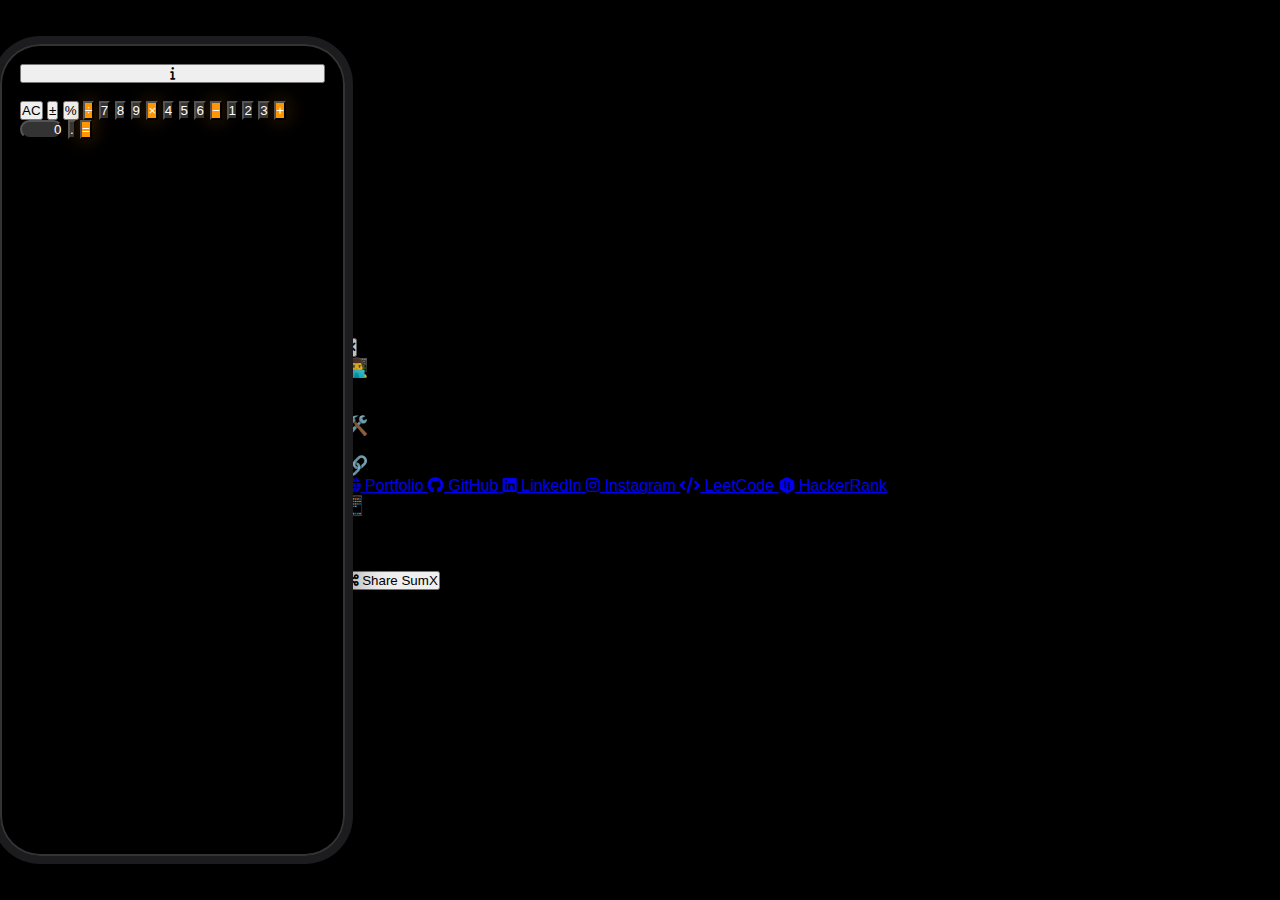
<file: calculator/index.html>
<!DOCTYPE html>
<html lang="en">
  <head>
    <meta charset="UTF-8" />
    <meta name="viewport" content="width=device-width, initial-scale=1.0" />
    <title>SumX - Calculator</title>
    <link rel="manifest" href="manifest.json" />
    <link rel="icon" href="sumX.png" />
    <link rel="stylesheet" href="style.css" />
    <link
      rel="stylesheet"
      href="https://cdnjs.cloudflare.com/ajax/libs/font-awesome/6.0.0/css/all.min.css"
    />
  </head>
  <body>
    <div class="calculator-container">
      <div class="calculator">
        <button class="info-btn" id="info-btn">
          <i class="fas fa-info"></i>
        </button>

        <div class="display-section">
          <div class="history" id="history"></div>
          <div class="current-display" id="display">0</div>
        </div>

        <div class="keypad">
          <button class="key function" data-action="clear">AC</button>
          <button class="key function" data-action="toggle-sign">±</button>
          <button class="key function" data-action="percent">%</button>
          <button class="key operator" data-action="divide">÷</button>

          <button class="key number" data-number="7">7</button>
          <button class="key number" data-number="8">8</button>
          <button class="key number" data-number="9">9</button>
          <button class="key operator" data-action="multiply">×</button>

          <button class="key number" data-number="4">4</button>
          <button class="key number" data-number="5">5</button>
          <button class="key number" data-number="6">6</button>
          <button class="key operator" data-action="subtract">−</button>

          <button class="key number" data-number="1">1</button>
          <button class="key number" data-number="2">2</button>
          <button class="key number" data-number="3">3</button>
          <button class="key operator" data-action="add">+</button>

          <button class="key number zero" data-number="0">0</button>
          <button class="key number" data-action="decimal">.</button>
          <button class="key operator equals" data-action="calculate">=</button>
        </div>
      </div>
    </div>

    <div class="modal-overlay" id="modal-overlay">
      <div class="modal">
        <div class="modal-header">
          <h2>About SumX</h2>
          <button class="close-btn" id="close-btn">
            <i class="fas fa-times"></i>
          </button>
        </div>
        <div class="modal-content">
          <div class="developer-info">
            <h3>👨‍💻 Developer</h3>
            <p><strong>Manpreet Singh Sidhu</strong></p>
            <p>Full-Stack Web Developer</p>
          </div>

          <div class="tech-stack">
            <h3>🛠️ Tech Stack</h3>
            <div class="tech-badges">
              <span class="tech-badge">HTML5</span>
              <span class="tech-badge">CSS3</span>
              <span class="tech-badge">JavaScript</span>
              <span class="tech-badge">Responsive Design</span>
            </div>
          </div>

          <div class="social-links">
            <h3>🔗 Connect with Me</h3>
            <div class="links-grid">
              <a
                href="https://manpreetsidhhu.github.io/"
                target="_blank"
                class="social-link portfolio"
              >
                <i class="fas fa-globe"></i>
                <span>Portfolio</span>
              </a>
              <a
                href="https://github.com/manpreetsidhhu"
                target="_blank"
                class="social-link github"
              >
                <i class="fab fa-github"></i>
                <span>GitHub</span>
              </a>
              <a
                href="https://www.linkedin.com/in/manpreetsinghsidhu"
                target="_blank"
                class="social-link linkedin"
              >
                <i class="fab fa-linkedin"></i>
                <span>LinkedIn</span>
              </a>
              <a
                href="https://instagram.com/mpreet.sidhhu"
                target="_blank"
                class="social-link instagram"
              >
                <i class="fab fa-instagram"></i>
                <span>Instagram</span>
              </a>
              <a
                href="https://www.leetcode.com/manpreetsinghsidhu"
                target="_blank"
                class="social-link leetcode"
              >
                <i class="fas fa-code"></i>
                <span>LeetCode</span>
              </a>
              <a
                href="https://www.hackerrank.com/manpreetsidhhu"
                target="_blank"
                class="social-link hackerrank"
              >
                <i class="fab fa-hackerrank"></i>
                <span>HackerRank</span>
              </a>
            </div>
          </div>

          <div class="app-info">
            <h3>📱 About SumX</h3>
            <p>
              A modern, iPhone-inspired calculator app built with vanilla
              JavaScript. Features a clean interface, smooth animations, and
              full keyboard support.
            </p>
            <p class="version">Version 1.0.0</p>
          </div>

          <div class="share-section">
            <button class="share-btn" id="share-btn">
              <i class="fas fa-share-alt"></i>
              <span>Share SumX</span>
            </button>
          </div>
        </div>
      </div>
    </div>

    <script src="script.js"></script>
  </body>
</html>
</file>
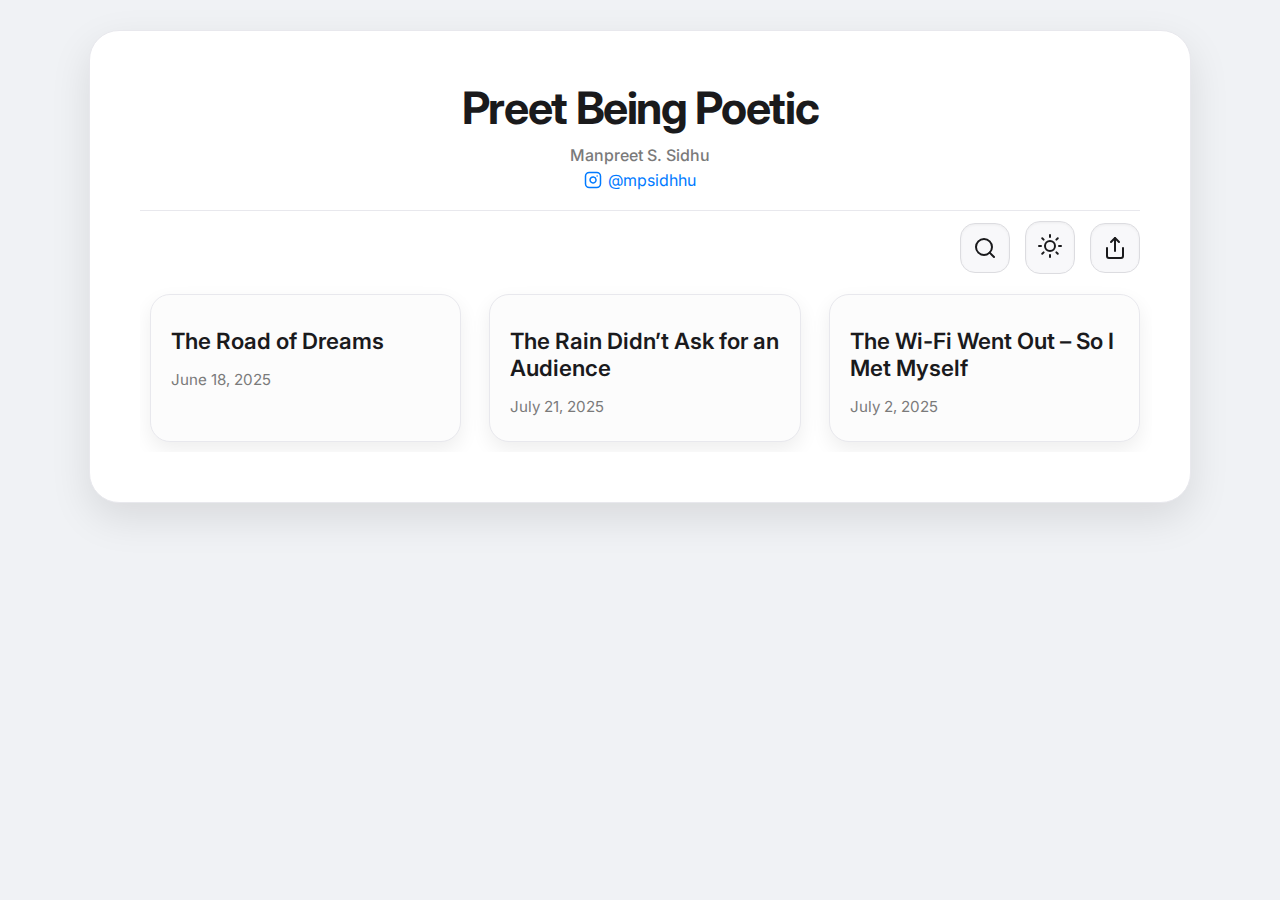
<file: poems/index.html>
<!DOCTYPE html>
<html lang="en">
  <head>
    <meta charset="UTF-8" />
    <link rel="icon" href="https://i.ibb.co/RGytJmVx/icon.png" type="image/png">
    <meta name="viewport" content="width=device-width, initial-scale=1.0" />
    <title>Preet Being Poetic</title>
    <link rel="manifest" href="manifest.json">
    <link
      href="https://fonts.googleapis.com/css2?family=Inter:wght@300;400;500;600;700&display=swap"
      rel="stylesheet"
    />
    <link rel="stylesheet" href="styles.css" />
  </head>
  <body>
    <div id="app">
      <header>
        <h1 class="website-title">Preet Being Poetic</h1>
        <div class="author-info">
          <p class="author-name">Manpreet S. Sidhu</p>
          <a
            href="https://www.instagram.com/mpsidhhu"
            target="_blank"
            rel="noopener noreferrer"
            class="instagram-link-header"
          >
            <svg
              class="instagram-icon"
              viewBox="0 0 24 24"
              fill="none"
              stroke="currentColor"
              stroke-width="2"
              stroke-linecap="round"
              stroke-linejoin="round"
            >
              <rect x="2" y="2" width="20" height="20" rx="5" ry="5"></rect>
              <path d="M16 11.37A4 4 0 1 1 12.63 8 4 4 0 0 1 16 11.37z"></path>
              <line x1="17.5" y1="6.5" x2="17.51" y2="6.5"></line>
            </svg>
            @mpsidhhu
          </a>
        </div>
      </header>

      <div class="main-content-area">
        <div class="controls-bar">
          <div class="search-container">
            <input
              type="text"
              id="search-input"
              placeholder="Search poems..."
              class="search-input hidden"
            />
            <button id="search-toggle-btn" class="control-icon-btn">
              <svg
                class="control-icon"
                viewBox="0 0 24 24"
                fill="none"
                stroke="currentColor"
                stroke-width="2"
                stroke-linecap="round"
                stroke-linejoin="round"
              >
                <circle cx="11" cy="11" r="8"></circle>
                <line x1="21" y1="21" x2="16.65" y2="16.65"></line>
              </svg>
            </button>
          </div>

          <button
            id="theme-toggle-btn"
            class="control-icon-btn theme-toggle-btn"
          >
            <span id="current-theme-icon"></span>
          </button>

          <button id="share-website-btn" class="control-icon-btn">
            <svg
              class="control-icon"
              viewBox="0 0 24 24"
              fill="none"
              stroke="currentColor"
              stroke-width="2"
              stroke-linecap="round"
              stroke-linejoin="round"
            >
              <path d="M4 12v8a2 2 0 0 0 2 2h12a2 2 0 0 0 2-2v-8"></path>
              <polyline points="16 6 12 2 8 6"></polyline>
              <line x1="12" y1="2" x2="12" y2="15"></line>
            </svg>
          </button>
        </div>

        <div id="poem-list-view" class="poem-list-view fade-in">
          <div
            id="poems-container"
            class="poems-grid poem-content-scroll"
          ></div>
        </div>
      </div>
    </div>

    <div id="poem-popup-overlay" class="poem-popup-overlay hidden">
      <div id="single-poem-view" class="single-poem-view">
        <div class="top-back-share">
          <button id="back-button" class="back-button">
            <svg viewBox="0 0 20 20" fill="currentColor">
              <path
                fill-rule="evenodd"
                d="M12.707 5.293a1 1 0 010 1.414L9.414 10l3.293 3.293a1 1 0 01-1.414 1.414l-4-4a1 1 0 010-1.414l4-4a1 1 0 011.414 0z"
                clip-rule="evenodd"
              />
            </svg>
            Back to all poems
          </button>
          <button id="share-poem-btn" class="share-btn-poem">
            <svg
              class="control-icon"
              viewBox="0 0 24 24"
              fill="none"
              stroke="currentColor"
              stroke-width="2"
              stroke-linecap="round"
              stroke-linejoin="round"
            >
              <path d="M4 12v8a2 2 0 0 0 2 2h12a2 2 0 0 0 2-2v-8"></path>
              <polyline points="16 6 12 2 8 6"></polyline>
              <line x1="12" y1="2" x2="12" y2="15"></line>
            </svg>
          </button>
        </div>
        <h2 id="poem-title"></h2>
        <p id="poem-date"></p>
        <div
          id="poem-description"
          class="poem-description poem-content-scroll"
        ></div>
        <div class="poem-author-info-popup">
          <p class="author-name">- Manpreet S. Sidhu</p>
          <a
            href="https://www.instagram.com/mpsidhhu"
            target="_blank"
            rel="noopener noreferrer"
            class="instagram-link"
          >
            <svg
              class="instagram-icon"
              viewBox="0 0 24 24"
              fill="none"
              stroke="currentColor"
              stroke-width="2"
              stroke-linecap="round"
              stroke-linejoin="round"
            >
              <rect x="2" y="2" width="20" height="20" rx="5" ry="5"></rect>
              <path d="M16 11.37A4 4 0 1 1 12.63 8 4 4 0 0 1 16 11.37z"></path>
              <line x1="17.5" y1="6.5" x2="17.51" y2="6.5"></line>
            </svg>
            @mpsidhhu
          </a>
        </div>
      </div>
    </div>

    <script src="script.js"></script>
  </body>
</html>
</file>
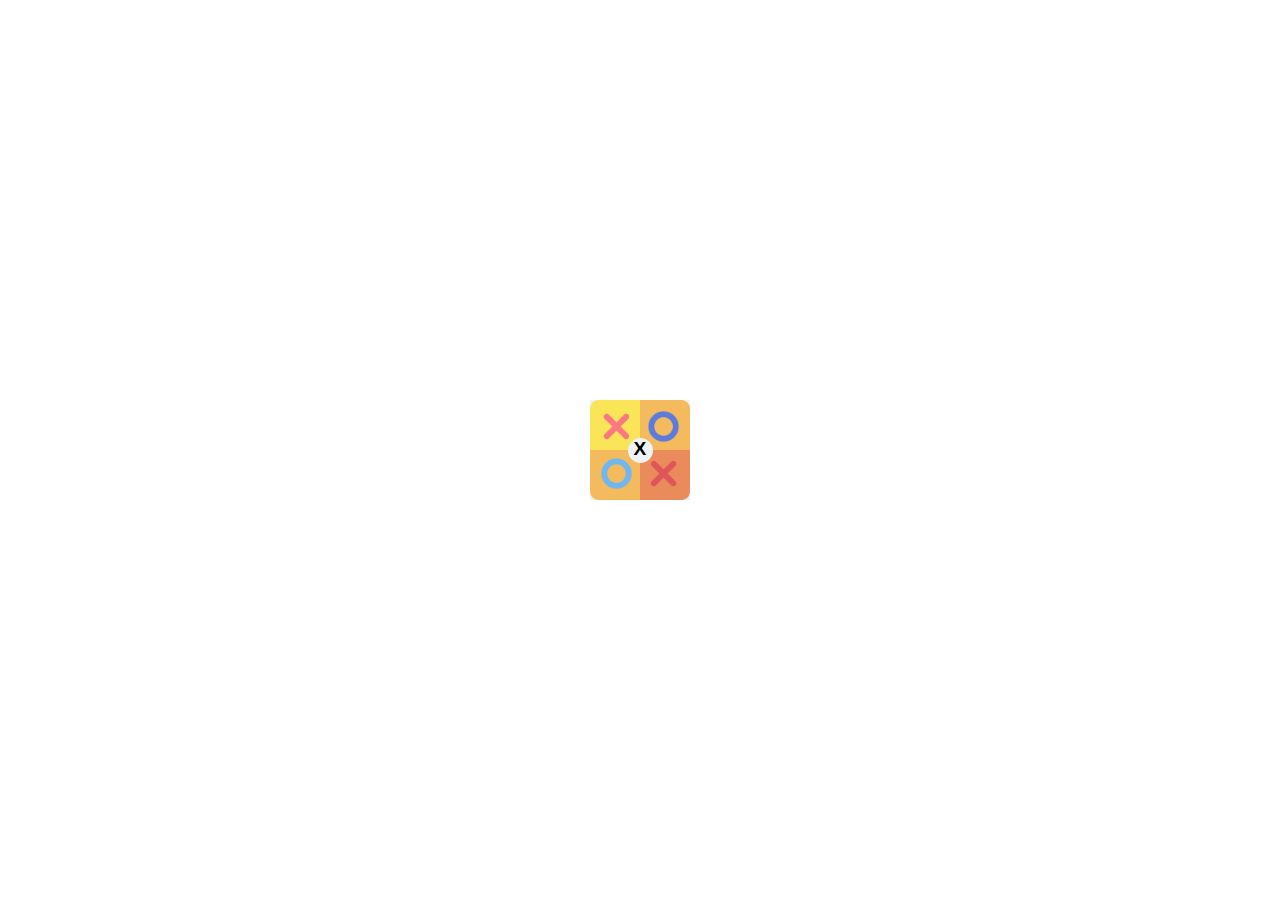
<file: tictactoe/index.html>
<!DOCTYPE html>
<html lang="en">
  <head>
    <meta charset="UTF-8" />
    <meta name="viewport" content="width=device-width, initial-scale=1.0" />
    <title>Tic Tac Toe</title>
    <link rel="icon" href="tic-tac-toe2.png" />
    <link rel="stylesheet" href="styles.css" />
    <link rel="manifest" href="manifest.json" />
    <meta name="theme-color" content="#4CAF50" />
    <meta name="mobile-web-app-capable" content="yes" />
    <meta name="apple-mobile-web-app-status-bar-style" content="default">
    <meta name="apple-mobile-web-app-capable" content="yes" />
    <meta name="apple-mobile-web-app-title" content="Tic Tac Toe" />
    <link rel="apple-touch-icon" href="tic-tac-toe2.png" />
    <link rel="apple-touch-startup-image" href="tic-tac-toe2.png" />
  </head>
  <body>
    <div id="custom-splash">
      <img src="tic-tac-toe2.png" alt="Tic Tac Toe Logo" />
    </div>

    <div id="cursor-follower"></div>
    <div class="container">
      <h1>Tic Tac Toe ( T<sup>3</sup> )</h1>
      <br />
      <div id="message"></div>
      <div id="board" class="board"></div>
      <button id="reset">Reset Game</button>
    </div>
    <script src="script.js"></script>
  </body>
</html>
</file>
<file: calculator/style.css>
/* iOS Calculator Styles */
* {
  margin: 0;
  padding: 0;
  box-sizing: border-box;
}

body {
  font-family: -apple-system, BlinkMacSystemFont, "SF Pro Display",
    "Helvetica Neue", Arial, sans-serif;
  height: 100vh;
  display: flex;
  justify-content: center;
  align-items: center;
  overflow: hidden;
  background: #000;
}

.background-gradient {
  position: fixed;
  top: 0;
  left: 0;
  width: 100%;
  height: 100%;
  background: linear-gradient(135deg, #667eea 0%, #764ba2 100%);
  z-index: -2;
}

.background-gradient::after {
  content: "";
  position: absolute;
  top: 0;
  left: 0;
  width: 100%;
  height: 100%;
  background: radial-gradient(
      circle at 20% 50%,
      rgba(120, 119, 198, 0.3) 0%,
      transparent 50%
    ),
    radial-gradient(
      circle at 80% 20%,
      rgba(255, 119, 198, 0.3) 0%,
      transparent 50%
    ),
    radial-gradient(
      circle at 40% 80%,
      rgba(120, 219, 255, 0.3) 0%,
      transparent 50%
    );
  animation: float 6s ease-in-out infinite;
}

@keyframes float {
  0%,
  100% {
    transform: translateY(0px);
  }
  50% {
    transform: translateY(-20px);
  }
}

.calculator-container {
  width: 375px;
  height: 812px;
  background: #000;
  border-radius: 40px;
  padding: 0;
  box-shadow: 0 0 0 8px #1c1c1e, 0 0 40px rgba(0, 0, 0, 0.6),
    inset 0 0 0 2px #333;
  overflow: hidden;
  position: relative;
}

.status-bar {
  display: flex;
  justify-content: space-between;
  align-items: center;
  padding: 14px 24px 8px;
  color: white;
  font-size: 17px;
  font-weight: 600;
}

.indicators {
  display: flex;
  gap: 6px;
  font-size: 16px;
}

.calculator {
  height: calc(100% - 44px);
  display: flex;
  flex-direction: column;
  padding: 20px;
}

.display-container {
  flex: 1;
  display: flex;
  flex-direction: column;
  justify-content: flex-end;
  padding: 20px 0;
  text-align: right;
}

.calculation-history {
  color: rgba(255, 255, 255, 0.6);
  font-size: 24px;
  font-weight: 300;
  min-height: 30px;
  margin-bottom: 8px;
}

.display {
  color: white;
  font-size: 80px;
  font-weight: 300;
  line-height: 1;
  min-height: 100px;
  word-wrap: break-word;
  overflow-wrap: break-word;
}

.buttons-grid {
  display: grid;
  grid-template-columns: repeat(4, 1fr);
  gap: 12px;
  padding-bottom: 34px;
}

.btn {
  height: 80px;
  border: none;
  border-radius: 50%;
  font-size: 36px;
  font-weight: 400;
  cursor: pointer;
  transition: all 0.1s ease;
  user-select: none;
  display: flex;
  align-items: center;
  justify-content: center;
  outline: none;
}

.btn:active {
  transform: scale(0.95);
}

/* Number buttons */
.number {
  background: #333;
  color: white;
}

.number:hover {
  background: #404040;
}

.number:active {
  background: #666;
}

/* Operator buttons */
.operator {
  background: #ff9500;
  color: white;
}

.operator:hover {
  background: #ffad33;
}

.operator:active {
  background: #cc7700;
}

.operator.active {
  background: white;
  color: #ff9500;
}

/* Clear buttons */
.clear {
  background: #a6a6a6;
  color: black;
  font-weight: 500;
}

.clear:hover {
  background: #bfbfbf;
}

.clear:active {
  background: #999;
}

/* Zero button (spans 2 columns) */
.zero {
  grid-column: span 2;
  border-radius: 40px;
  justify-content: flex-start;
  padding-left: 32px;
}

/* Equals button */
.equals {
  background: #ff9500;
}

.home-indicator {
  position: absolute;
  bottom: 8px;
  left: 50%;
  transform: translateX(-50%);
  width: 134px;
  height: 5px;
  background: rgba(255, 255, 255, 0.3);
  border-radius: 3px;
}

/* Responsive adjustments */
@media (max-width: 400px) {
  .calculator-container {
    width: 350px;
    height: 760px;
    border-radius: 35px;
  }

  .display {
    font-size: 70px;
  }

  .btn {
    height: 70px;
    font-size: 32px;
  }
}

/* Button press animation */
@keyframes button-press {
  0% {
    transform: scale(1);
  }
  50% {
    transform: scale(0.95);
  }
  100% {
    transform: scale(1);
  }
}

.btn.pressed {
  animation: button-press 0.1s ease;
}

/* Subtle glow effect for operators */
.operator {
  box-shadow: 0 0 20px rgba(255, 149, 0, 0.3);
}

.operator.active {
  box-shadow: 0 0 25px rgba(255, 149, 0, 0.5);
}
</file>
<file: poems/styles.css>
:root {
  --bg-primary-light: #f0f2f5;
  --bg-secondary-light: #ffffff;
  --text-primary-light: #1a1a1c;
  --text-secondary-light: #7a7a7a;
  --border-light: #e8e8ed;
  --input-bg-light: #f8f8fa;
  --input-border-light: #dcdce0;
  --card-bg-light: #fcfcfc;
  --shadow-light: rgba(0, 0, 0, 0.1);
  --card-shadow-light: rgba(0, 0, 0, 0.07);
  --focus-ring-light: rgba(0, 122, 255, 0.15);
  --scrollbar-track-light: #e9ecef;
  --scrollbar-thumb-light: #c7c7cc;
  --popup-overlay-bg-light: rgba(255, 255, 255, 0.95);
  --popup-shadow-light: rgba(0, 0, 0, 0.15);
  --back-btn-bg-light: #eef0f3;
  --hover-bg-light: rgba(0, 0, 0, 0.05);
  --control-box-bg-light: #f5f5f7;
  --control-box-border-light: #e0e0e0;

  --bg-primary-dark: #121212;
  --bg-secondary-dark: #1e1e1e;
  --text-primary-dark: #f0f0f0;
  --text-secondary-dark: #b0b0b0;
  --border-dark: #333333;
  --input-bg-dark: #2a2a2a;
  --input-border-dark: #444444;
  --card-bg-dark: #282828;
  --shadow-dark: rgba(0, 0, 0, 0.4);
  --card-shadow-dark: rgba(0, 0, 0, 0.2);
  --focus-ring-dark: rgba(0, 122, 255, 0.3);
  --scrollbar-track-dark: #3a3a3a;
  --scrollbar-thumb-dark: #666666;
  --popup-overlay-bg-dark: rgba(0, 0, 0, 0.85);
  --popup-shadow-dark: rgba(0, 0, 0, 0.4);
  --back-btn-bg-dark: #3a3a3a;
  --hover-bg-dark: rgba(255, 255, 255, 0.08);
  --control-box-bg-dark: #2a2a2a;
  --control-box-border-dark: #444444;

  --bg-primary-glass: rgba(255, 255, 255, 0.2);
  --bg-secondary-glass: rgba(255, 255, 255, 0.25);
  --text-primary-glass: #333333;
  --text-secondary-glass: #666666;
  --border-glass: rgba(255, 255, 255, 0.3);
  --input-bg-glass: rgba(255, 255, 255, 0.15);
  --input-border-glass: rgba(255, 255, 255, 0.4);
  --card-bg-glass: rgba(255, 255, 255, 0.2);
  --shadow-glass: rgba(0, 0, 0, 0.12);
  --card-shadow-glass: rgba(0, 0, 0, 0.08);
  --focus-ring-glass: rgba(0, 122, 255, 0.35);
  --scrollbar-track-glass: rgba(255, 255, 255, 0.1);
  --scrollbar-thumb-glass: rgba(255, 255, 255, 0.4);
  --popup-overlay-bg-glass: rgba(255, 255, 255, 0.3);
  --popup-shadow-glass: rgba(0, 0, 0, 0.15);
  --back-btn-bg-glass: rgba(255, 255, 255, 0.2);
  --hover-bg-glass: rgba(255, 255, 255, 0.12);
  --control-box-bg-glass: rgba(255, 255, 255, 0.15);
  --control-box-border-glass: rgba(255, 255, 255, 0.3);

  --backdrop-filter-value: blur(40px);

  --bg-primary: var(--bg-primary-light);
  --bg-secondary: var(--bg-secondary-light);
  --text-primary: var(--text-primary-light);
  --text-secondary: var(--text-secondary-light);
  --border-color: var(--border-light);
  --input-bg: var(--input-bg-light);
  --input-border: var(--input-border-light);
  --card-bg: var(--card-bg-light);
  --shadow-color: var(--shadow-light);
  --card-shadow-color: var(--card-shadow-light);
  --focus-ring-color: var(--focus-ring-light);
  --scrollbar-track-color: var(--scrollbar-track-light);
  --scrollbar-thumb-color: var(--scrollbar-thumb-light);
  --popup-overlay-bg: var(--popup-overlay-bg-light);
  --popup-shadow-color: var(--popup-shadow-light);
  --back-btn-bg: var(--back-btn-bg-light);
  --hover-bg: var(--hover-bg-light);
  --control-box-bg: var(--control-box-bg-light);
  --control-box-border: var(--control-box-border-light);
  --backdrop-filter-value: none;
}

body.light-theme {
  --bg-primary: var(--bg-primary-light);
  --bg-secondary: var(--bg-secondary-light);
  --text-primary: var(--text-primary-light);
  --text-secondary: var(--text-secondary-light);
  --border-color: var(--border-light);
  --input-bg: var(--input-bg-light);
  --input-border: var(--input-border-light);
  --card-bg: var(--card-bg-light);
  --shadow-color: var(--shadow-light);
  --card-shadow-color: var(--card-shadow-light);
  --focus-ring-color: var(--focus-ring-light);
  --scrollbar-track-color: var(--scrollbar-track-light);
  --scrollbar-thumb-color: var(--scrollbar-thumb-light);
  --popup-overlay-bg: var(--popup-overlay-bg-light);
  --popup-shadow-color: var(--popup-shadow-light);
  --back-btn-bg: var(--back-btn-bg-light);
  --hover-bg: var(--hover-bg-light);
  --control-box-bg: var(--control-box-bg-light);
  --control-box-border: var(--control-box-border-light);
  --backdrop-filter-value: none;
  background-image: none;
}

body.dark-theme {
  --bg-primary: var(--bg-primary-dark);
  --bg-secondary: var(--bg-secondary-dark);
  --text-primary: var(--text-primary-dark);
  --text-secondary: var(--text-secondary-dark);
  --border-color: var(--border-dark);
  --input-bg: var(--input-bg-dark);
  --input-border: var(--input-border-dark);
  --card-bg: var(--card-bg-dark);
  --shadow-color: var(--shadow-dark);
  --card-shadow-color: var(--card-shadow-dark);
  --focus-ring-color: var(--focus-ring-dark);
  --scrollbar-track-color: var(--scrollbar-track-dark);
  --scrollbar-thumb-color: var(--scrollbar-thumb-dark);
  --popup-overlay-bg: var(--popup-overlay-bg-dark);
  --popup-shadow-color: var(--popup-shadow-dark);
  --back-btn-bg: var(--back-btn-bg-dark);
  --hover-bg: var(--hover-bg-dark);
  --control-box-bg: var(--control-box-bg-dark);
  --control-box-border: var(--control-box-border-dark);
  --backdrop-filter-value: none;
  background-image: none;
}

body.liquid-glass-theme {
  --bg-primary: var(--bg-primary-glass);
  --bg-secondary: var(--bg-secondary-glass);
  --text-primary: var(--text-primary-glass);
  --text-secondary: var(--text-secondary-glass);
  --border-color: var(--border-glass);
  --input-bg: var(--input-bg-glass);
  --input-border: var(--input-border-glass);
  --card-bg: var(--card-bg-glass);
  --shadow-color: var(--shadow-glass);
  --card-shadow-color: var(--card-shadow-glass);
  --focus-ring-color: var(--focus-ring-glass);
  --scrollbar-track-color: var(--scrollbar-track-glass);
  --scrollbar-thumb-color: var(--scrollbar-thumb-glass);
  --popup-overlay-bg: var(--popup-overlay-bg-glass);
  --popup-shadow-color: var(--popup-shadow-glass);
  --back-btn-bg: var(--back-btn-bg-glass);
  --hover-bg: var(--hover-bg-glass);
  --control-box-bg: var(--control-box-bg-glass);
  --control-box-border: var(--control-box-border-glass);

  --backdrop-filter-value: blur(40px);

  background-image: url("https://i.pinimg.com/736x/73/78/08/737808da08f8b4346be24bf447176df9.jpg");
  background-size: cover;
  background-attachment: fixed;
  background-position: center;
  background-repeat: no-repeat;

  backdrop-filter: var(--backdrop-filter-value);
  -webkit-backdrop-filter: var(--backdrop-filter-value);

  background-color: transparent;
}

body {
  font-family: "Inter", sans-serif;
  background: var(--bg-primary);
  color: var(--text-primary);
  margin: 0;
  padding: 30px;
  display: flex;
  justify-content: center;
  align-items: flex-start;
  min-height: 100vh;
  box-sizing: border-box;
  -webkit-font-smoothing: antialiased;
  -moz-osx-font-smoothing: grayscale;
  transition: background 0.5s ease, color 0.3s ease;
}

::-webkit-scrollbar {
  width: 6px;
  height: 6px;
}

::-webkit-scrollbar-track {
  background: transparent;
}

::-webkit-scrollbar-thumb {
  background-color: var(--scrollbar-thumb-color);
  border-radius: 10px;
  border: 1px solid transparent;
}

::-webkit-scrollbar-thumb:hover {
  background-color: var(--text-secondary);
}

#app {
  background-color: var(--bg-secondary);
  border-radius: 30px;
  box-shadow: 0 15px 40px var(--shadow-color);
  padding: 50px;
  width: 100%;
  max-width: 1000px;
  display: flex;
  flex-direction: column;
  transition: background-color 0.3s ease, box-shadow 0.3s ease,
    border-color 0.3s ease, backdrop-filter 0.5s ease;
  border: 1px solid var(--border-color);
  position: relative;
  overflow: hidden;

  backdrop-filter: var(--backdrop-filter-value);
  -webkit-backdrop-filter: var(--backdrop-filter-value);
}

header {
  padding-bottom: 20px;
  border-bottom: 1px solid var(--border-color);
  display: flex;
  flex-direction: column;
  align-items: center;
  gap: 10px;
}

.website-title {
  font-size: 2.8rem;
  font-weight: 700;
  text-align: center;
  color: var(--text-primary);
  letter-spacing: -0.03em;
  margin: 0;
}

.author-info {
  display: flex;
  flex-direction: column;
  align-items: center;
  gap: 5px;
  margin-bottom: 0;
}

.author-name {
  font-size: 1rem;
  font-weight: 500;
  color: var(--text-secondary);
  margin: 0;
}

.instagram-link-header {
  display: inline-flex;
  align-items: center;
  gap: 6px;
  color: #007aff;
  text-decoration: none;
  transition: color 0.2s ease-in-out;
}

.instagram-link-header:hover {
  color: #005bb5;
}

.instagram-icon-header {
  width: 18px;
  height: 18px;
  stroke-width: 2;
  fill: none;
}

.main-content-area {
  flex-grow: 1;
  display: flex;
  flex-direction: column;
  position: relative;
  padding-top: 10px;
}

.controls-bar {
  display: flex;
  justify-content: flex-end;
  gap: 15px;
  margin-bottom: 10px;
  align-items: center;
  flex-wrap: wrap;
}

.search-container {
  position: relative;
  display: flex;
  align-items: center;
  gap: 10px;
}

.control-icon-btn {
  background-color: var(--input-bg);
  border: 1px solid var(--input-border);
  border-radius: 15px;
  padding: 12px;
  cursor: pointer;
  display: flex;
  align-items: center;
  justify-content: center;
  transition: all 0.25s ease-in-out;
  box-shadow: inset 0 1px 3px rgba(0, 0, 0, 0.05);
  color: var(--text-primary);

  backdrop-filter: var(--backdrop-filter-value);
  -webkit-backdrop-filter: var(--backdrop-filter-value);
}

.control-icon-btn:hover {
  background-color: var(--hover-bg);
  box-shadow: 0 2px 5px rgba(0, 0, 0, 0.1);
}

.control-icon {
  width: 24px;
  height: 24px;
  stroke-width: 2;
}

.search-input {
  flex-grow: 1;
  padding: 12px 18px;
  border-radius: 15px;
  border: 1px solid var(--input-border);
  font-size: 1.05rem;
  color: var(--text-primary);
  background-color: var(--input-bg);
  transition: all 0.25s ease-in-out, width 0.3s ease-in-out;
  width: 0;
  opacity: 0;
  pointer-events: none;
  box-sizing: border-box;
  box-shadow: inset 0 1px 3px rgba(0, 0, 0, 0.05);

  backdrop-filter: var(--backdrop-filter-value);
  -webkit-backdrop-filter: var(--backdrop-filter-value);
}

.search-input.visible {
  width: 250px;
  opacity: 1;
  pointer-events: all;
}

.search-input::placeholder {
  color: var(--text-secondary);
}

.search-input:focus {
  outline: none;
  border-color: #007aff;
  box-shadow: 0 0 0 4px var(--focus-ring-color),
    inset 0 1px 3px rgba(0, 0, 0, 0.05);
  background-color: var(--bg-secondary);
}

.theme-toggle-btn .theme-icon {
  width: 24px;
  height: 24px;
}

.poem-list-view {
  display: flex;
  flex-direction: column;
  flex-grow: 1;
}

.poems-grid {
  padding: 10px;
  display: grid;
  grid-template-columns: repeat(auto-fill, minmax(280px, 1fr));
  gap: 28px;
  flex-grow: 1;
  overflow-y: auto;
  padding-right: 12px;
  margin-right: -12px;
}

.poems-grid p.text-center {
  grid-column: 1 / -1;
  text-align: center;
  color: var(--text-secondary);
  padding: 60px 0;
  font-size: 1.15rem;
}

.poem-card {
  background-color: var(--card-bg);
  padding: 10px 20px;
  border-radius: 20px;
  box-shadow: 0 8px 20px var(--card-shadow-color);
  transition: all 0.25s ease-in-out;
  cursor: pointer;
  position: relative;
  border: 1px solid var(--border-color);

  backdrop-filter: var(--backdrop-filter-value);
  -webkit-backdrop-filter: var(--backdrop-filter-value);
}

.poem-card:hover {
  box-shadow: 0 12px 25px var(--card-shadow-color);
  transform: translateY(-5px);
}

.poem-card h3 {
  font-size: 1.4rem;
  font-weight: 600;
  color: var(--text-primary);
  margin-bottom: 10px;
  overflow: hidden;
  text-overflow: ellipsis;
}

.poem-card p {
  font-size: 0.95rem;
  color: var(--text-secondary);
}

.poem-popup-overlay {
  position: fixed;
  top: 0;
  left: 0;
  width: 100%;
  height: 100%;

  background-color: var(--popup-overlay-bg);
  backdrop-filter: var(--backdrop-filter-value);
  -webkit-backdrop-filter: var(--backdrop-filter-value);
  display: flex;
  justify-content: center;
  align-items: center;
  padding: 30px;
  box-sizing: border-box;
  z-index: 9999;
  opacity: 0;
  pointer-events: none;
  transition: opacity 0.3s ease-in-out;
}

.poem-popup-overlay.visible {
  opacity: 1;
  pointer-events: all;
}

.poem-popup-overlay.hidden {
  display: none;
}

.single-poem-view {
  background-color: var(--bg-secondary);
  border-radius: 25px;
  box-shadow: 0 15px 40px var(--popup-shadow-color);
  padding: 40px;
  width: 100%;
  max-width: 700px;
  display: flex;
  flex-direction: column;
  max-height: 90vh;
  box-sizing: border-box;
  overflow: auto;
  transform: scale(0.95);
  transition: transform 0.3s ease-in-out, background-color 0.3s ease,
    box-shadow 0.3s ease, border-color 0.3s ease, backdrop-filter 0.5s ease;
  border: 1px solid var(--border-color);
  position: relative;

  backdrop-filter: var(--backdrop-filter-value);
  -webkit-backdrop-filter: var(--backdrop-filter-value);
}

.poem-popup-overlay.visible .single-poem-view {
  transform: scale(1);
}

.top-back-share {
  display: flex;
  justify-content: space-between;
  align-items: start;
}

.back-button {
  padding: 12px 22px;
  background-color: var(--back-btn-bg);
  color: var(--text-primary);
  border-radius: 25px;
  border: none;
  font-size: 1rem;
  cursor: pointer;
  display: flex;
  align-items: center;
  gap: 10px;
  transition: background-color 0.2s ease-in-out, box-shadow 0.2s ease-in-out,
    transform 0.1s ease-in-out, color 0.2s ease;
  box-shadow: 0 3px 8px rgba(0, 0, 0, 0.08);

  backdrop-filter: var(--backdrop-filter-value);
  -webkit-backdrop-filter: var(--backdrop-filter-value);
}

.back-button:hover {
  background-color: var(--hover-bg);
  box-shadow: 0 4px 10px rgba(0, 0, 0, 0.1);
  transform: translateY(-1px);
}

.back-button svg {
  height: 22px;
  width: 22px;
  fill: currentColor;
}

#poem-title {
  font-size: 2.5rem;
  font-weight: 700;
  color: var(--text-primary);
  margin-bottom: 15px;
  letter-spacing: -0.02em;
}

#poem-date {
  font-size: 1rem;
  color: var(--text-secondary);
  margin-bottom: 25px;
}

.poem-description {
  font-size: 1.15rem;
  color: var(--text-primary);
  line-height: 1.9;
  white-space: pre-wrap;
  flex-grow: 1;
  padding-right: 12px;
  margin-right: -12px;
  margin-bottom: 20px;
}

.poem-author-info-popup {
  margin-top: auto;
  padding-top: 20px;
  border-top: 1px solid var(--border-color);
  text-align: right;
  display: flex;
  flex-direction: column;
  align-items: flex-end;
  gap: 8px;
  color: var(--text-secondary);
}

.author-name {
  font-size: 1rem;
  font-weight: 500;
  color: var(--text-secondary);
  margin: 0;
}

.instagram-link {
  display: inline-flex;
  align-items: center;
  gap: 6px;
  color: #007aff;
  text-decoration: none;
  transition: color 0.2s ease-in-out;
}

.instagram-link:hover {
  color: #005bb5;
}

.instagram-icon {
  width: 18px;
  height: 18px;
  stroke-width: 2;
  fill: none;
}

.share-btn-poem {
  background-color: var(--back-btn-bg);
  border: none;
  padding: 10px;
  border-radius: 50%;
  cursor: pointer;
  display: flex;
  align-items: center;
  justify-content: center;
  box-shadow: 0 3px 8px rgba(0, 0, 0, 0.1);
  transition: background-color 0.2s ease, box-shadow 0.2s ease,
    transform 0.1s ease;
  color: var(--text-primary);

  backdrop-filter: var(--backdrop-filter-value);
  -webkit-backdrop-filter: var(--backdrop-filter-value);
}

.share-btn-poem:hover {
  background-color: var(--hover-bg);
  box-shadow: 0 4px 10px rgba(0, 0, 0, 0.15);
  transform: translateY(-1px);
}

.fade-in-overlay {
  animation: fadeInOverlay 0.3s ease-out forwards;
}

.fade-out-overlay {
  animation: fadeOutOverlay 0.3s ease-in forwards;
}

@keyframes fadeInOverlay {
  from {
    opacity: 0;
  }
  to {
    opacity: 1;
  }
}

@keyframes fadeOutOverlay {
  from {
    opacity: 1;
  }
  to {
    opacity: 0;
  }
}

.fade-in {
  animation: fadeIn 0.5s ease-out forwards;
}

@keyframes fadeIn {
  from {
    opacity: 0;
  }
  to {
    opacity: 1;
  }
}

@media (max-width: 900px) {
  #app {
    padding: 40px;
    max-width: 90%;
  }
  .website-title {
    font-size: 2.4rem;
  }
  .control-icon-btn {
    padding: 10px;
  }
  .control-icon-btn svg {
    width: 20px;
    height: 20px;
  }
  .search-input.visible {
    width: 180px;
  }
  .poems-grid {
    grid-template-columns: repeat(auto-fill, minmax(220px, 1fr));
    gap: 24px;
  }
  .poem-card h3 {
    font-size: 1.3rem;
  }
  .single-poem-view {
    padding: 30px;
    max-width: 90%;
  }
  #poem-title {
    font-size: 2.1rem;
  }
  .poem-description {
    font-size: 1.05rem;
  }
}

@media (max-width: 768px) {
  body {
    padding: 20px;
  }
  #app {
    padding: 30px;
    border-radius: 25px;
  }
  .website-title {
    font-size: 2rem;
  }
  .author-info {
    margin-bottom: 15px;
  }
  .search-container,
  .theme-toggle-btn,
  #share-website-btn {
    max-width: 48%;
  }
  .search-input.visible {
    width: calc(100% - 60px);
  }
  .control-icon-btn {
    padding: 10px;
    border-radius: 12px;
  }
  .control-icon-btn svg {
    width: 20px;
    height: 20px;
  }
  .poems-grid {
    grid-template-columns: 1fr;
    gap: 20px;
  }
  .poem-card {
    padding: 20px;
    border-radius: 16px;
  }
  .poem-card h3 {
    font-size: 1.25rem;
  }
  .poem-popup-overlay {
    padding: 15px;
  }
  .single-poem-view {
    padding: 25px;
    border-radius: 20px;
  }
  .back-button {
    padding: 10px 18px;
    border-radius: 20px;
    margin-bottom: 25px;
  }
  #poem-title {
    font-size: 1.9rem;
    margin-bottom: 12px;
  }
  #poem-date {
    font-size: 0.95rem;
    margin-bottom: 25px;
  }
  .poem-description {
    font-size: 1rem;
    line-height: 1.8;
  }
  .poem-author-info-popup {
    padding-top: 15px;
    gap: 6px;
  }
  .author-name {
    font-size: 0.95rem;
  }
  .instagram-link {
    font-size: 0.9rem;
  }
  .instagram-icon {
    width: 16px;
    height: 16px;
  }
  .share-btn-poem {
    bottom: 15px;
    right: 15px;
    padding: 8px;
  }
}

@media (max-width: 480px) {
  body {
    padding: 10px;
  }
  #app {
    padding: 20px;
    border-radius: 20px;
  }
  .website-title {
    font-size: 1.6rem;
    margin-bottom: 10px;
  }
  .author-info {
    margin-bottom: 10px;
  }
  .search-input.visible {
    width: calc(100% - 60px);
  }
  .poem-card {
    padding: 18px;
  }
  .poem-card h3 {
    font-size: 1.1rem;
  }
  .single-poem-view {
    padding: 20px;
  }
  #poem-title {
    font-size: 1.6rem;
  }
  .poem-description {
    font-size: 0.95rem;
  }
  .share-btn-poem {
    bottom: 10px;
    right: 10px;
    padding: 6px;
  }
  .share-btn-poem svg {
    width: 18px;
    height: 18px;
  }
}
</file>
<file: tictactoe/styles.css>
* {
  margin: 0;
  padding: 0;
  box-sizing: border-box;
  background-color: #edf2f4;
}

body {
  display: flex;
  cursor: none;
  justify-content: center;
  align-items: center;
  height: 100vh;
  background-color: #edf2f4;
  color: #457b9d;
  font-family: Arial, sans-serif;
  justify-content: space-evenly;
  flex-wrap: wrap;
}

.container,
.container2 {
  text-align: center;
  min-width: 45vh;
  justify-content: center;
  align-items: center;
}
#message {
  color: #2b2d42;
  font-size: 2rem;
  font-weight: bold;
}

.board {
  justify-content: center;
  align-items: center;
  display: grid;
  grid-template-columns: repeat(3, 100px);
  grid-template-rows: repeat(3, 100px);
  gap: 5px;
  margin: 20px auto;
}

.cell {
  display: flex;
  justify-content: center;
  align-items: center;
  width: 100px;
  font-size: ;
  height: 100px;
  font-size: 2em;
  background-color: #b1b7c2;
  /* cursor: pointer; */
  transition: background-color 0.3s;
}

.cell:hover {
  background-color: #a3ebecd1;
  /* color: #fff; */
}

#reset,
#clear {
  margin-top: 2px;
  padding: 10px 20px;
  cursor: none;
  font-size: 1em;
}

.winning-cell {
  background-color: #457b9d;
  color: #fff;
  &:hover {
    background-color: #457b9d;
  }
}

.winner-message {
  font-weight: bold;
  font-size: 2em;
  color: #005f73;
}

#cursor-follower {
  position: fixed;
  width: 25px;
  height: 25px;
  color: black;
  font-size: larger;
  font-weight: bold;
  border-radius: 50%;
  /* border: 2px solid black; */
  text-align: center;
  align-items: center;
  justify-content: center;
  pointer-events: none;
  z-index: 9999;
}
@media (max-width: 768px) {
  #cursor-follower {
      display: none; /* Hide the custom cursor on mobile screens */
  }
}
#custom-splash {
  position: fixed;
  top: 0;
  left: 0;
  width: 100%;
  height: 100%;
  background-color: #ffffff;
  display: flex;
  flex-direction: column;
  align-items: center;
  justify-content: center;
  z-index: 9999;
}
#custom-splash img {
  width: 100px;
  height: 100px;
}
#custom-splash {
  transition: opacity 0.5s ease;
  opacity: 1;
}

#custom-splash.hide {
  opacity: 0;
  pointer-events: none;
}
</file>
